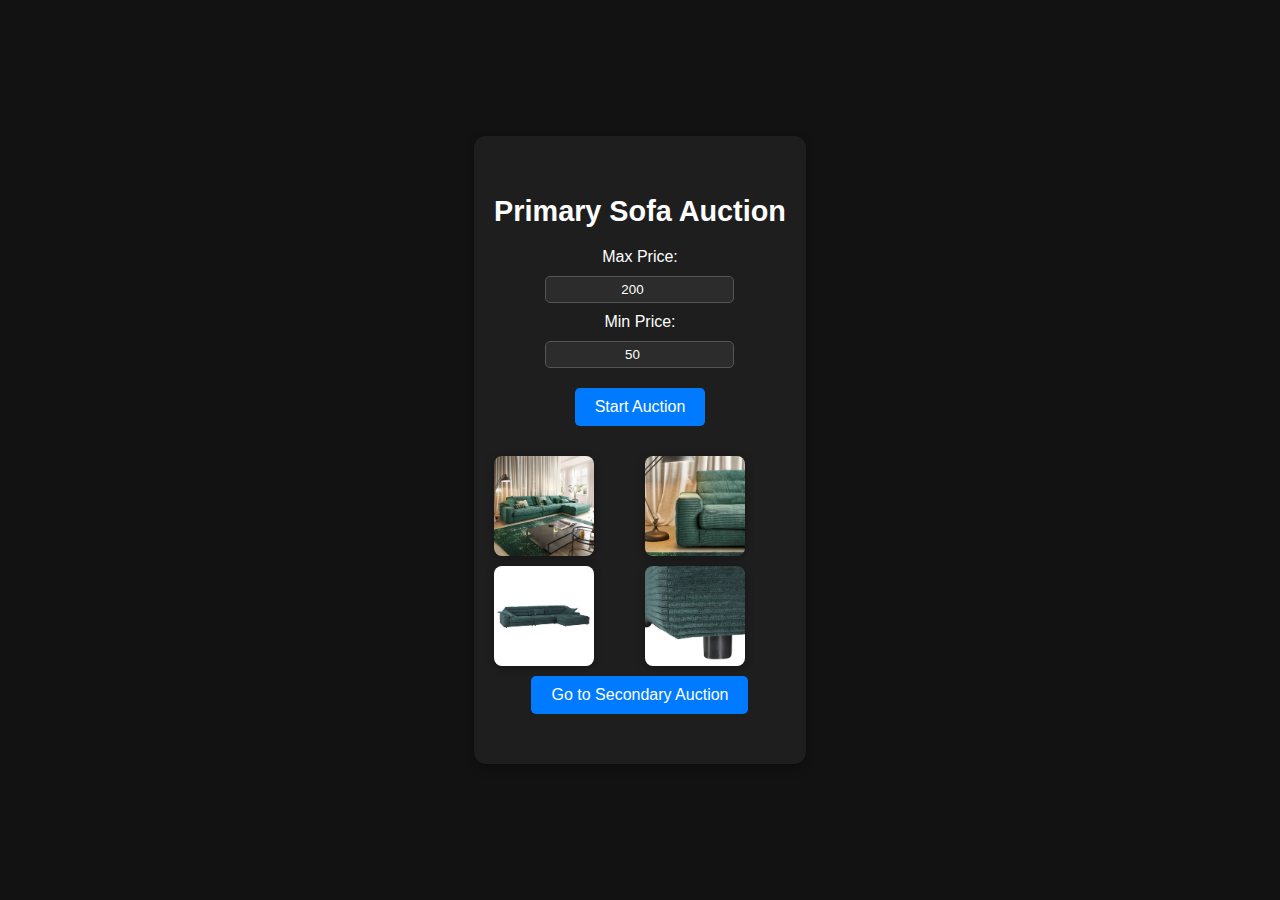
<file: index.html>
<!DOCTYPE html>
<html lang="en">
<head>
    <meta charset="UTF-8">
    <meta name="viewport" content="width=device-width, initial-scale=1.0">
    <title>Dutch Auction - Primary</title>
    <link rel="stylesheet" href="styles.css">
</head>
<body>
    <div class="auction-container">
        <h1>Primary Sofa Auction</h1>
        <label for="maxPriceInput">Max Price: </label>
        <input type="number" id="maxPriceInput" value="200">
        <label for="minPriceInput">Min Price: </label>
        <input type="number" id="minPriceInput" value="50">
        <button id="startButton" class="button">Start Auction</button>
        <div id="clockContainer" class="hidden">
            <svg id="clock" width="200" height="200" viewBox="0 0 100 100">
                <circle cx="50" cy="50" r="48" stroke="white" stroke-width="2" fill="none"/>
                <line id="hourHand" x1="50" y1="50" x2="50" y2="20" stroke="white" stroke-width="2"/>
                <!-- Markings -->
                <line x1="50" y1="2" x2="50" y2="10" stroke="white" stroke-width="2"/>
                <line x1="82.5" y1="10" x2="75" y2="18.5" stroke="white" stroke-width="2"/>
                <line x1="98" y1="50" x2="90" y2="50" stroke="white" stroke-width="2"/>
                <line x1="82.5" y1="90" x2="75" y2="81.5" stroke="white" stroke-width="2"/>
                <line x1="50" y1="98" x2="50" y2="90" stroke="white" stroke-width="2"/>
                <line x1="17.5" y1="90" x2="25" y2="81.5" stroke="white" stroke-width="2"/>
                <line x1="2" y1="50" x2="10" y2="50" stroke="white" stroke-width="2"/>
                <line x1="17.5" y1="10" x2="25" y2="18.5" stroke="white" stroke-width="2"/>
            </svg>
            <div id="price" class="price">Price: $200</div>
        </div>
        <button id="stopButton" class="button hidden">Buy Now</button>
        <button id="restartButton" class="button hidden">Restart Auction</button>
        <div id="message" class="hidden">
            <span id="messageText"></span><span id="finalPriceContainer"> You bought the sofa for $<span id="finalPrice"></span></span>
        </div>
        <div class="sofa-photos">
            <img src="sofa1.jpg" alt="Sofa 1">
            <img src="sofa2.jpg" alt="Sofa 2">
            <img src="sofa3.jpg" alt="Sofa 3">
            <img src="sofa4.jpg" alt="Sofa 4">
        </div>
        <button onclick="window.location.href='secondary.html'" class="button">Go to Secondary Auction</button>
    </div>
    <script src="script.js"></script>
</body>
</html>
</file>
<file: styles.css>
body {
    font-family: 'Helvetica Neue', Arial, sans-serif;
    display: flex;
    justify-content: center;
    align-items: center;
    height: 100vh;
    margin: 0;
    background-color: #121212;
    color: white;
}

.auction-container {
    text-align: center;
    background: #1e1e1e;
    padding: 40px 20px;
    border-radius: 12px;
    box-shadow: 0 4px 10px rgba(0, 0, 0, 0.3);
}

h1 {
    font-size: 1.8em;
    margin-bottom: 20px;
    color: #ffffff;
}

#clock {
    margin: 20px auto;
}

.price {
    font-size: 1.8em;
    margin: 10px 0;
    color: #ffffff;
}

.button {
    background-color: #007bff;
    color: white;
    border: none;
    padding: 10px 20px;
    margin: 10px 5px;
    font-size: 1em;
    cursor: pointer;
    border-radius: 5px;
    transition: background-color 0.3s ease;
}

.button:hover {
    background-color: #0056b3;
}

#message {
    margin-top: 20px;
    font-size: 1.5em;
    color: green;
}

#message.sorry {
    color: red;
}

.hidden {
    display: none;
}

label, input {
    display: block;
    margin: 10px auto;
    color: white;
    text-align: center;
}

input {
    padding: 5px;
    border-radius: 5px;
    border: 1px solid #555;
    background: #2c2c2c;
    color: white;
}

.sofa-photos {
    display: grid;
    grid-template-columns: repeat(2, 1fr);
    gap: 10px;
    margin-top: 20px;
}

.sofa-photos img {
    width: 100px;
    height: 100px;
    border-radius: 8px;
    object-fit: cover;
    box-shadow: 0 2px 8px rgba(0, 0, 0, 0.3);
}
</file>
